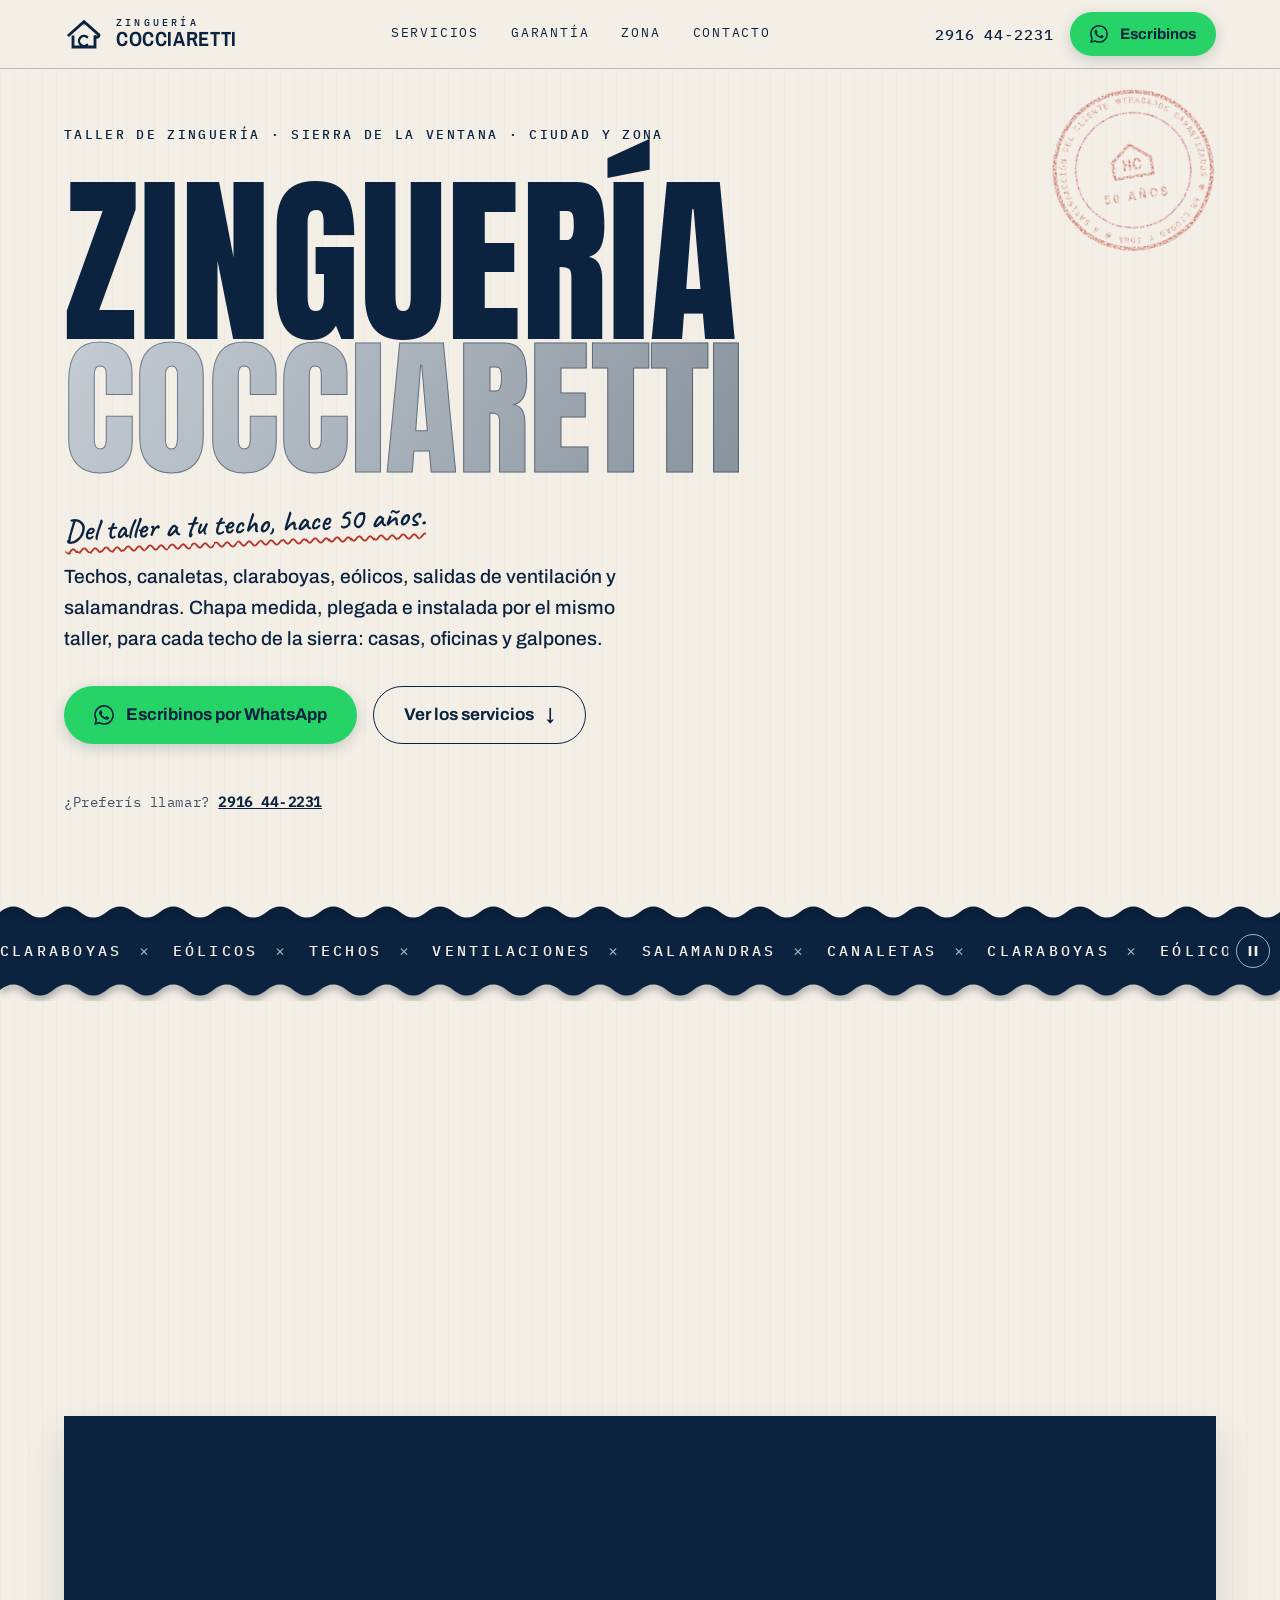
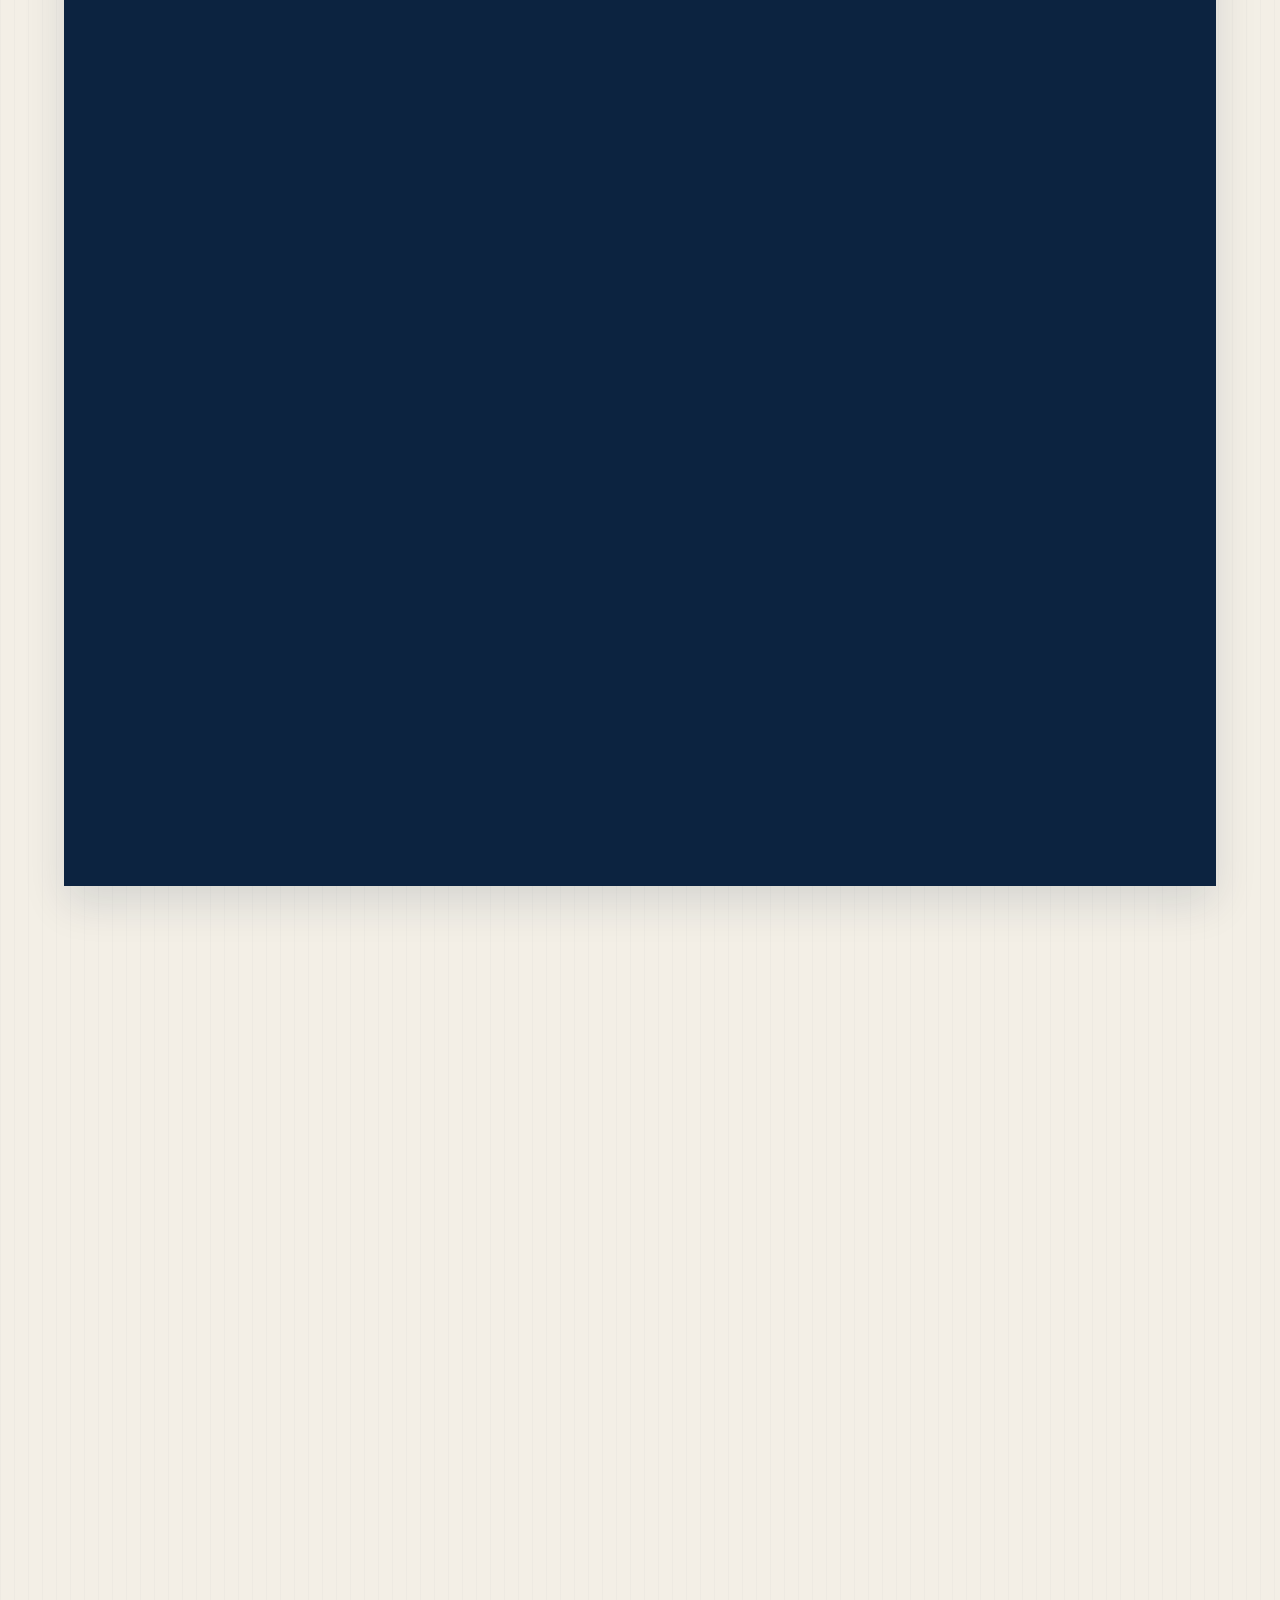
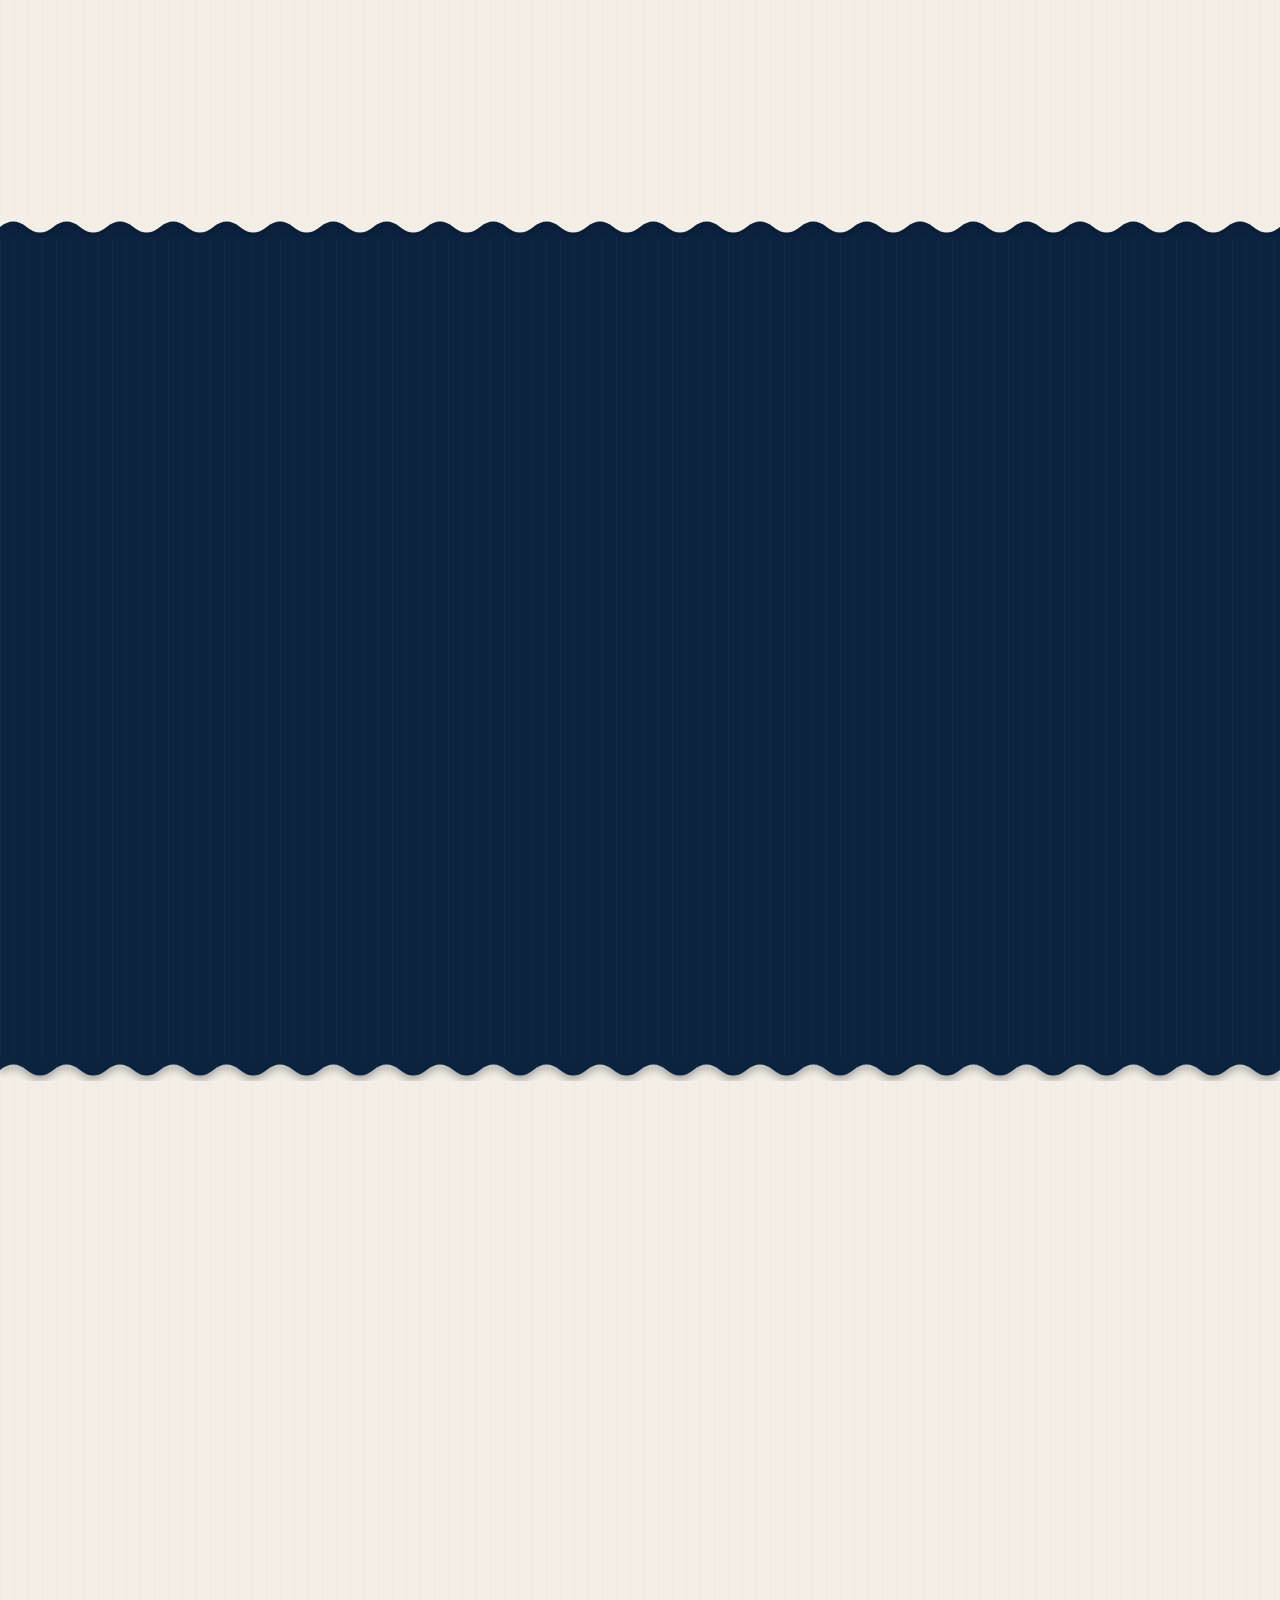
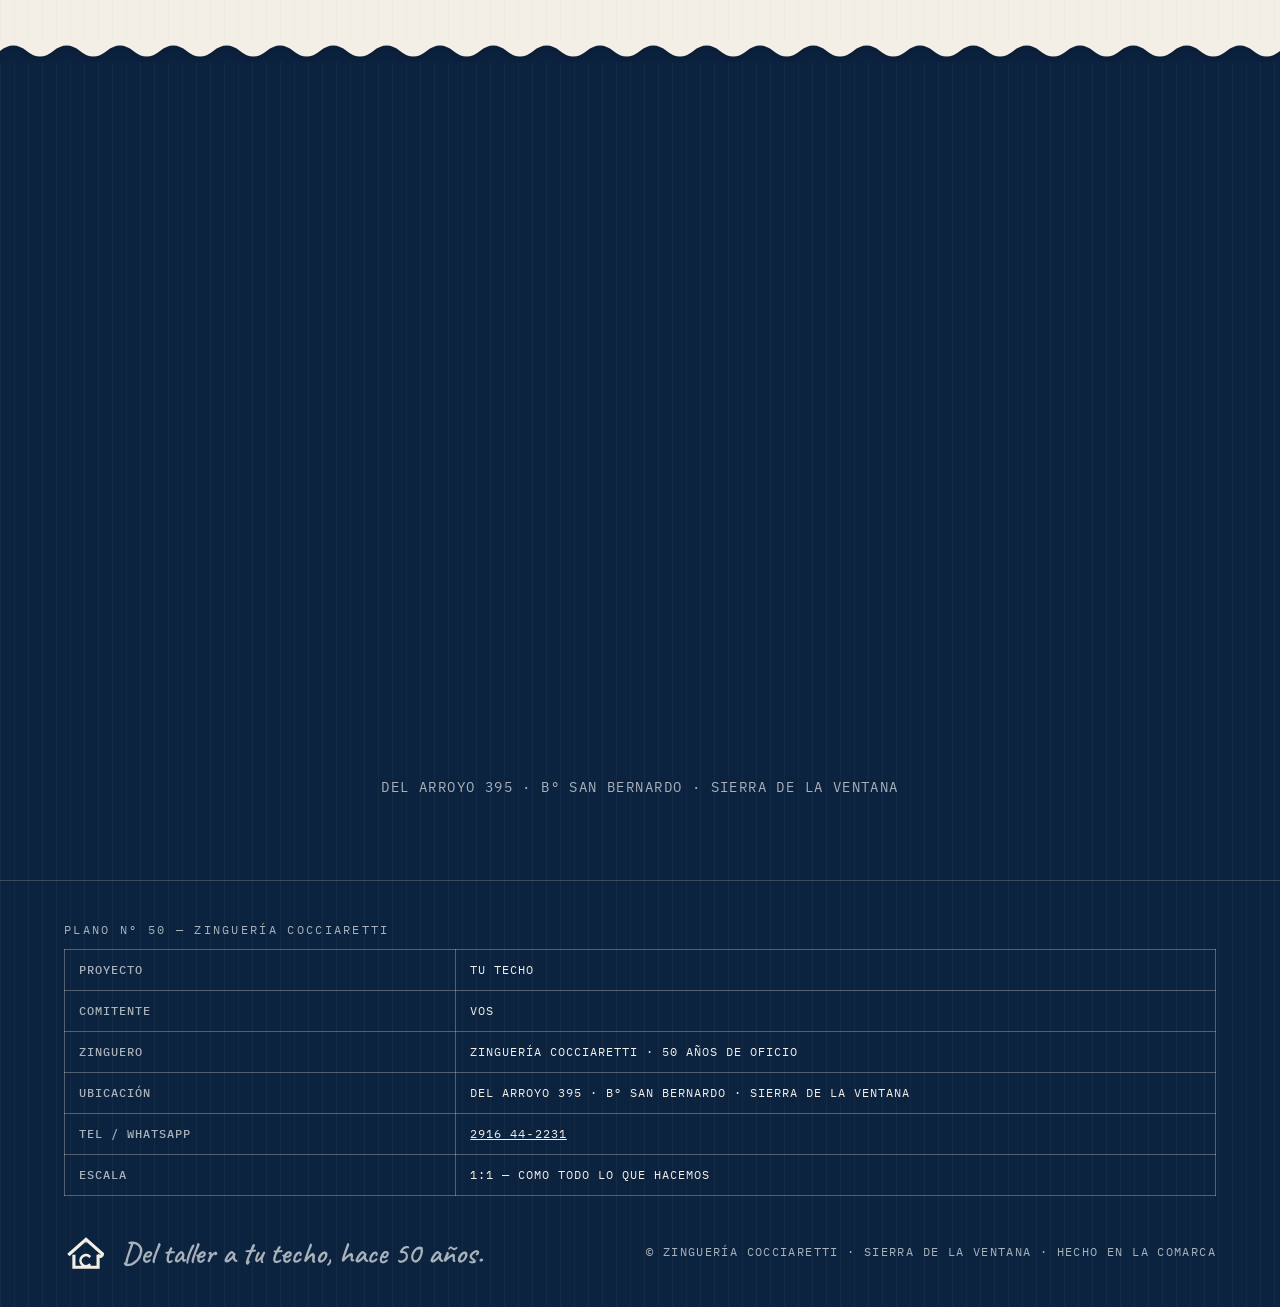
<file: index.html>
<!DOCTYPE html>
<html lang="es" class="no-js">
<head>
<meta charset="UTF-8">
<meta name="viewport" content="width=device-width, initial-scale=1">
<meta http-equiv="Content-Security-Policy" content="default-src 'none'; style-src 'self'; script-src 'self'; img-src 'self'; font-src 'self'; manifest-src 'self'; base-uri 'none'; form-action 'none'">
<title>Zinguería Cocciaretti — Techos y canaletas en Sierra de la Ventana</title>
<meta name="description" content="Zinguería en Sierra de la Ventana: techos, canaletas, claraboyas, eólicos y salamandras. 50 años de experiencia, trabajos garantizados. Tel. 2916 44-2231.">
<meta name="theme-color" content="#0C2340">
<meta property="og:title" content="Zinguería Cocciaretti — Sierra de la Ventana">
<meta property="og:description" content="Claraboyas, eólicos, techos, ventilaciones, salamandras y canaletas a medida. 50 años de experiencia. Trabajos garantizados en ciudad y zona.">
<meta property="og:type" content="website">
<meta property="og:locale" content="es_AR">
<meta property="og:url" content="https://www.cocciaretti.com/">
<meta property="og:image" content="https://www.cocciaretti.com/og.png">
<meta property="og:image:width" content="1200">
<meta property="og:image:height" content="630">
<link rel="canonical" href="https://www.cocciaretti.com/">
<link rel="icon" href="favicon.svg" type="image/svg+xml">
<link rel="icon" href="favicon-32.png" sizes="32x32" type="image/png">
<link rel="apple-touch-icon" href="apple-touch-icon.png">
<link rel="manifest" href="site.webmanifest">
<meta name="geo.region" content="AR-B">
<meta name="geo.placename" content="Sierra de la Ventana, Buenos Aires, Argentina">
<link rel="preload" href="fonts/anton-400.woff2" as="font" type="font/woff2" crossorigin>
<link rel="preload" href="fonts/archivo-400.woff2" as="font" type="font/woff2" crossorigin>
<link rel="stylesheet" href="css/styles.css">
<script type="application/ld+json">
{
  "@context": "https://schema.org",
  "@type": "HomeAndConstructionBusiness",
  "@id": "https://www.cocciaretti.com/#negocio",
  "name": "Zinguería Cocciaretti",
  "description": "Taller de zinguería en Sierra de la Ventana: claraboyas, eólicos, reparación y armado de techos, salidas de ventilación, salamandras y canaletas a medida y estándar. 50 años de experiencia. Trabajos garantizados en ciudad y zona.",
  "slogan": "Del taller a tu techo, hace 50 años.",
  "url": "https://www.cocciaretti.com/",
  "image": "https://www.cocciaretti.com/og.png",
  "telephone": "+54 9 2916 44-2231",
  "address": {
    "@type": "PostalAddress",
    "streetAddress": "Del Arroyo 395, Barrio San Bernardo",
    "addressLocality": "Sierra de la Ventana",
    "addressRegion": "Provincia de Buenos Aires",
    "addressCountry": "AR"
  },
  "areaServed": ["Sierra de la Ventana", "Villa Ventana", "Saldungaray", "Villa Arcadia", "Tornquist"],
  "knowsAbout": ["zinguería", "techos de chapa", "canaletas", "claraboyas", "extractores eólicos", "salamandras", "ventilaciones"],
  "hasOfferCatalog": {
    "@type": "OfferCatalog",
    "name": "Servicios de zinguería",
    "itemListElement": [
      { "@type": "Offer", "itemOffered": { "@type": "Service", "name": "Claraboyas", "description": "Claraboyas a medida, selladas contra el viento y la lluvia." } },
      { "@type": "Offer", "itemOffered": { "@type": "Service", "name": "Eólicos", "description": "Extractores eólicos que ventilan el techo sin consumo eléctrico." } },
      { "@type": "Offer", "itemOffered": { "@type": "Service", "name": "Reparación y armado de techos", "description": "Techos de chapa nuevos y reparación de goteras, chapas flojas y cumbreras." } },
      { "@type": "Offer", "itemOffered": { "@type": "Service", "name": "Salidas de ventilación", "description": "Conductos y sombreretes para cocina, baño y estufas." } },
      { "@type": "Offer", "itemOffered": { "@type": "Service", "name": "Salamandras", "description": "Salamandras con conducto y pasada de techo instaladas de forma segura." } },
      { "@type": "Offer", "itemOffered": { "@type": "Service", "name": "Canaletas a medida y estándar", "description": "Canaletas medidas en obra y plegadas en el taller: caídas, bajadas y desagües." } }
    ]
  }
}
</script>
</head>
<body class="papel">

<a class="salto" href="#principal">Saltar al contenido</a>

<!-- ======= Definiciones SVG compartidas ======= -->
<svg class="defs-svg" width="0" height="0" aria-hidden="true" focusable="false">
  <defs>
    <linearGradient id="gradZinc" x1="0" y1="0" x2="1" y2="1">
      <stop offset="0" stop-color="#F5F7F8"/>
      <stop offset="0.2" stop-color="#DCE1E6"/>
      <stop offset="0.52" stop-color="#A9B2BB"/>
      <stop offset="0.84" stop-color="#6E7881"/>
      <stop offset="1" stop-color="#8A939C"/>
    </linearGradient>

    <filter id="tinta" x="-8%" y="-8%" width="116%" height="116%">
      <feTurbulence type="fractalNoise" baseFrequency="0.5" numOctaves="2" seed="7" result="ruido"/>
      <feColorMatrix in="ruido" type="matrix" values="0 0 0 0 0  0 0 0 0 0  0 0 0 0 0  0 0 0 1.6 -0.45" result="alfa"/>
      <feComposite in="SourceGraphic" in2="alfa" operator="in"/>
    </filter>

    <!-- Costura corrugada entre secciones -->
    <path id="onda" d="M0 11 Q15 0 30 11 T60 11 T90 11 T120 11 T150 11 T180 11 T210 11 T240 11 T270 11 T300 11 T330 11 T360 11 T390 11 T420 11 T450 11 T480 11 T510 11 T540 11 T570 11 T600 11 T630 11 T660 11 T690 11 T720 11 T750 11 T780 11 T810 11 T840 11 T870 11 T900 11 T930 11 T960 11 T990 11 T1020 11 T1050 11 T1080 11 T1110 11 T1140 11 T1170 11 T1200 11 T1230 11 T1260 11 T1290 11 T1320 11 T1350 11 T1380 11 T1410 11 T1440 11 L1440 0 L0 0 Z"/>

    <!-- Marca: casa de chapa plegada, la C es un perfil de canaleta -->
    <symbol id="marca" viewBox="0 0 120 112">
      <path d="M15 60 L60 20 L105 60 a6.5 6.5 0 0 1 -10 5.5" fill="none" stroke="currentColor" stroke-width="8.5" stroke-linejoin="miter" stroke-linecap="square"/>
      <path d="M27 66 V96 H93 V66" fill="none" stroke="currentColor" stroke-width="8.5" stroke-linejoin="miter" stroke-linecap="square"/>
      <path d="M60 22 V31" fill="none" stroke="currentColor" stroke-width="2"/>
      <path d="M69 66 A15 15 0 1 0 69 90" fill="none" stroke="currentColor" stroke-width="7" stroke-linecap="square"/>
    </symbol>

    <!-- Monograma heredado HC (vive en el sello) -->
    <symbol id="marcaHC" viewBox="0 0 80 74">
      <path d="M8 38 L40 12 L72 38 V66 H8 Z" fill="none" stroke="currentColor" stroke-width="4.5" stroke-linejoin="miter"/>
      <text x="40" y="55" text-anchor="middle" font-family="'Archivo Narrow', sans-serif" font-weight="700" font-size="27" letter-spacing="1" fill="currentColor">HC</text>
    </symbol>

    <!-- Sello de garantía. El texto circular (textPath) se instancia inline
         en cada uso y no dentro del symbol: WebKit no resuelve bien las
         referencias de textPath desde el shadow DOM de <use>. -->
    <path id="rutaSello" d="M110 21 a89 89 0 1 1 -0.01 0" fill="none"/>
    <symbol id="selloBase" viewBox="0 0 220 220">
      <circle cx="110" cy="110" r="104" fill="none" stroke="currentColor" stroke-width="5"/>
      <circle cx="110" cy="110" r="76" fill="none" stroke="currentColor" stroke-width="2"/>
      <use href="#marcaHC" x="78" y="66" width="64" height="59"/>
      <text x="110" y="150" text-anchor="middle" font-family="'Archivo Narrow', sans-serif" font-weight="700" font-size="17" letter-spacing="4" fill="currentColor">50 AÑOS</text>
    </symbol>

    <!-- Glifo WhatsApp -->
    <symbol id="icoWa" viewBox="0 0 24 24">
      <path fill="currentColor" d="M17.472 14.382c-.297-.149-1.758-.867-2.03-.967-.273-.099-.471-.148-.67.15-.197.297-.767.966-.94 1.164-.173.199-.347.223-.644.075-.297-.15-1.255-.463-2.39-1.475-.883-.788-1.48-1.761-1.653-2.059-.173-.297-.018-.458.13-.606.134-.133.297-.347.446-.52.149-.174.198-.298.298-.497.099-.198.05-.371-.025-.52-.075-.149-.669-1.612-.916-2.207-.242-.579-.487-.5-.669-.51-.173-.008-.371-.01-.57-.01-.198 0-.52.074-.792.372-.272.297-1.04 1.016-1.04 2.479 0 1.462 1.065 2.875 1.213 3.074.149.198 2.096 3.2 5.077 4.487.709.306 1.262.489 1.694.625.712.227 1.36.195 1.871.118.571-.085 1.758-.719 2.006-1.413.248-.694.248-1.289.173-1.413-.074-.124-.272-.198-.57-.347m-5.421 7.403h-.004a9.87 9.87 0 0 1-5.031-1.378l-.361-.214-3.741.982.998-3.648-.235-.374a9.86 9.86 0 0 1-1.51-5.26c.001-5.45 4.436-9.884 9.888-9.884 2.64 0 5.122 1.03 6.988 2.898a9.825 9.825 0 0 1 2.893 6.994c-.003 5.45-4.437 9.884-9.885 9.884m8.413-18.297A11.815 11.815 0 0 0 12.05 0C5.495 0 .16 5.335.157 11.892c0 2.096.547 4.142 1.588 5.945L.057 24l6.305-1.654a11.882 11.882 0 0 0 5.683 1.448h.005c6.554 0 11.89-5.335 11.893-11.893a11.821 11.821 0 0 0-3.48-8.413"/>
    </symbol>

    <!-- Glifo teléfono -->
    <symbol id="icoTel" viewBox="0 0 24 24">
      <path fill="currentColor" d="M6.62 10.79c1.44 2.83 3.76 5.14 6.59 6.59l2.2-2.21c.27-.27.67-.36 1.02-.24 1.12.37 2.33.57 3.57.57.55 0 1 .45 1 1V20c0 .55-.45 1-1 1-9.39 0-17-7.61-17-17 0-.55.45-1 1-1h3.5c.55 0 1 .45 1 1 0 1.25.2 2.45.57 3.57.11.35.03.74-.25 1.02l-2.2 2.2z"/>
    </symbol>
  </defs>
</svg>

<!-- ======= Cabecera ======= -->
<header class="cabecera">
  <div class="contenedor cabecera__fila">
    <a class="marca-lockup" href="#inicio" aria-label="Zinguería Cocciaretti — volver al inicio">
      <svg class="marca-lockup__svg" viewBox="0 0 120 112" aria-hidden="true"><use href="#marca"/></svg>
      <span class="marca-lockup__texto">
        <span class="marca-lockup__arriba">Zinguería</span>
        <span class="marca-lockup__abajo">Cocciaretti</span>
      </span>
    </a>
    <nav class="cabecera__nav" aria-label="Secciones">
      <a href="#oficios">Servicios</a>
      <a href="#garantia">Garantía</a>
      <a href="#zona">Zona</a>
      <a href="#contacto">Contacto</a>
    </nav>
    <div class="cabecera__acciones">
      <a class="cabecera__tel" href="tel:+5492916442231">2916&nbsp;44&#8209;2231</a>
      <a class="btn btn--wa cabecera__wa" href="https://wa.me/5492916442231?text=Hola%20Cocciaretti%2C%20quiero%20pedir%20un%20presupuesto." target="_blank" rel="noopener">
        <svg width="18" height="18" aria-hidden="true"><use href="#icoWa"/></svg>
        Escribinos
      </a>
    </div>
  </div>
</header>

<main id="principal" tabindex="-1">

  <!-- ======= Héroe ======= -->
  <section id="inicio" class="heroe papel">
    <div class="contenedor">
      <p class="ceja heroe__ceja">Taller de zinguería · Sierra de la Ventana<span class="ceja__extra"> · Ciudad y zona</span></p>
      <h1 class="heroe__titulo">
        <span class="heroe__linea1">Zinguería</span>
        <span class="heroe__linea2 brillo">Cocciaretti</span>
      </h1>
      <p class="mano heroe__tagline"><span class="subrayado">Del taller a tu techo, hace 50 años.</span></p>
      <div class="heroe__cuerpo">
        <p class="heroe__sub">Techos, canaletas, claraboyas, eólicos, salidas de ventilación y salamandras. Chapa medida, plegada e instalada por el mismo taller, para cada techo de la sierra: casas, oficinas y galpones.</p>
        <div class="heroe__ctas">
          <a class="btn btn--wa" href="https://wa.me/5492916442231?text=Hola%20Cocciaretti%2C%20quiero%20pedir%20un%20presupuesto." target="_blank" rel="noopener">
            <svg width="20" height="20" aria-hidden="true"><use href="#icoWa"/></svg>
            Escribinos por WhatsApp
          </a>
          <a class="btn btn--fantasma" href="#oficios">Ver los servicios<span aria-hidden="true"> ↓</span></a>
        </div>
        <p class="heroe__tel-alt">¿Preferís llamar? <a href="tel:+5492916442231">2916&nbsp;44&#8209;2231</a></p>
      </div>
    </div>
    <div class="heroe__sello" aria-hidden="true">
      <svg viewBox="0 0 220 220" class="rojo-sello tinta">
        <use href="#selloBase"/>
        <text font-family="'IBM Plex Mono', monospace" font-weight="500" font-size="11" letter-spacing="1.15" fill="currentColor"><textPath href="#rutaSello">TRABAJOS GARANTIZADOS ✱ EN CIUDAD Y ZONA ✱ A SATISFACCIÓN DEL CLIENTE ✱</textPath></text>
      </svg>
    </div>
  </section>

  <svg class="costura costura--a-oscuro" viewBox="0 0 1440 22" preserveAspectRatio="none" aria-hidden="true" focusable="false"><use href="#onda" class="onda"/></svg>

  <!-- ======= Cinta de oficios ======= -->
  <div class="cinta" id="cinta">
    <div class="cinta__pista" aria-hidden="true">
      <ul class="cinta__grupo">
        <li>Claraboyas</li><li>Eólicos</li><li>Techos</li><li>Ventilaciones</li><li>Salamandras</li><li>Canaletas</li>
        <li>Claraboyas</li><li>Eólicos</li><li>Techos</li><li>Ventilaciones</li><li>Salamandras</li><li>Canaletas</li>
        <li>Claraboyas</li><li>Eólicos</li><li>Techos</li><li>Ventilaciones</li><li>Salamandras</li><li>Canaletas</li>
      </ul>
      <ul class="cinta__grupo cinta__grupo--copia">
        <li>Claraboyas</li><li>Eólicos</li><li>Techos</li><li>Ventilaciones</li><li>Salamandras</li><li>Canaletas</li>
        <li>Claraboyas</li><li>Eólicos</li><li>Techos</li><li>Ventilaciones</li><li>Salamandras</li><li>Canaletas</li>
        <li>Claraboyas</li><li>Eólicos</li><li>Techos</li><li>Ventilaciones</li><li>Salamandras</li><li>Canaletas</li>
      </ul>
    </div>
    <button class="cinta__pausa" type="button" id="pausaCinta" aria-pressed="false" aria-label="Pausar el movimiento de la cinta" hidden>
      <svg class="ico-pausa" width="10" height="12" viewBox="0 0 10 12" aria-hidden="true"><path d="M2 1v10M8 1v10" stroke="currentColor" stroke-width="2.6"/></svg>
      <svg class="ico-play" width="10" height="12" viewBox="0 0 10 12" aria-hidden="true"><path d="M1 1l8 5-8 5z" fill="currentColor"/></svg>
    </button>
  </div>

  <svg class="costura costura--a-papel" viewBox="0 0 1440 22" preserveAspectRatio="none" aria-hidden="true" focusable="false"><use href="#onda" class="onda"/></svg>

  <!-- ======= Los seis oficios ======= -->
  <section id="oficios" class="oficios papel">
    <div class="contenedor">
      <p class="ceja ceja--roja revelar">Órdenes de trabajo · Taller Cocciaretti</p>
      <h2 class="titulo revelar">Los seis oficios<br>de la chapa</h2>
      <p class="oficios__intro revelar">Todo se mide, se pliega y se instala desde nuestro taller de Sierra de la Ventana. Elegí el trabajo que necesitás y consultanos directo: te contestamos con un presupuesto estimado.</p>

      <div class="oficios__grilla">

        <article class="ot revelar">
          <p class="ot__num">OT-01</p>
          <svg class="ot__icono" viewBox="0 0 96 96" aria-hidden="true">
            <path class="trazo trazo--fino" d="M6 78 Q12 72 18 78 T30 78 T42 78 T54 78 T66 78 T78 78 T90 78"/>
            <path class="plano" d="M32 58 a16 16 0 0 1 32 0 Z"/>
            <rect class="trazo" x="28" y="58" width="40" height="13" fill="none"/>
            <path class="trazo trazo--fino guion" d="M48 34 V20 M28 40 L18 28 M68 40 L78 28"/>
          </svg>
          <h3 class="ot__nombre">Claraboyas</h3>
          <p class="ot__desc">Luz natural para tu casa o tu galpón, con cierres sellados contra el viento y la lluvia de la sierra.</p>
          <p class="ot__spec">A medida · Selladas en el taller</p>
          <a class="ot__cta" href="https://wa.me/5492916442231?text=Hola%2C%20quiero%20consultar%20por%20una%20claraboya." target="_blank" rel="noopener">Consultar<span aria-hidden="true"> →</span></a>
        </article>

        <article class="ot revelar">
          <p class="ot__num">OT-02</p>
          <svg class="ot__icono" viewBox="0 0 96 96" aria-hidden="true">
            <path class="trazo trazo--fino" d="M6 78 Q12 72 18 78 T30 78 T42 78 T54 78 T66 78 T78 78 T90 78"/>
            <circle class="plano" cx="48" cy="36" r="17"/>
            <path class="trazo trazo--fino" d="M48 36 Q56 24 48 19.5 M48 36 Q60 44 64.5 36 M48 36 Q40 48 48 52.5 M48 36 Q36 28 31.5 36"/>
            <circle class="dot" cx="48" cy="36" r="2.6"/>
            <path class="trazo" d="M43 54 v18 M53 54 v18"/>
            <path class="trazo trazo--fino guion" d="M70 13 a30 30 0 0 1 7 14"/>
          </svg>
          <h3 class="ot__nombre">Eólicos</h3>
          <p class="ot__desc">Extractores que giran con el viento serrano y ventilan tu techo sin gastar un peso de luz.</p>
          <p class="ot__spec">Sin consumo · Giran con el viento</p>
          <a class="ot__cta" href="https://wa.me/5492916442231?text=Hola%2C%20quiero%20consultar%20por%20un%20e%C3%B3lico." target="_blank" rel="noopener">Consultar<span aria-hidden="true"> →</span></a>
        </article>

        <article class="ot revelar">
          <p class="ot__num">OT-03</p>
          <svg class="ot__icono" viewBox="0 0 96 96" aria-hidden="true">
            <path class="plano" d="M42 39 L48 33 L54 39 L48 45 Z"/>
            <path class="trazo" d="M8 72 L48 36 L88 72"/>
            <path class="trazo trazo--fino" d="M24 58 H72 M15 66 H81"/>
            <path class="trazo trazo--fino" d="M6 80 Q12 74 18 80 T30 80 T42 80 T54 80 T66 80 T78 80 T90 80"/>
          </svg>
          <h3 class="ot__nombre">Reparación y armado de techos</h3>
          <p class="ot__desc">Techos de chapa nuevos y arreglos de goteras, chapas flojas y cumbreras castigadas por el viento.</p>
          <p class="ot__spec">Chapa galvanizada · Nuevos y arreglos</p>
          <a class="ot__cta" href="https://wa.me/5492916442231?text=Hola%2C%20necesito%20reparar%20o%20armar%20un%20techo." target="_blank" rel="noopener">Consultar<span aria-hidden="true"> →</span></a>
        </article>

        <article class="ot revelar">
          <p class="ot__num">OT-04</p>
          <svg class="ot__icono" viewBox="0 0 96 96" aria-hidden="true">
            <path class="trazo trazo--fino" d="M6 78 Q12 72 18 78 T30 78 T42 78 T54 78 T66 78 T78 78 T90 78"/>
            <path class="trazo" d="M42 72 V40 M54 72 V40"/>
            <path class="plano" d="M34 40 L48 26 L62 40 Z"/>
            <path class="trazo trazo--fino guion" d="M20 34 H30 M66 34 H76 M48 62 V48"/>
            <path class="trazo trazo--fino" d="M76 34 l-5 -3 M76 34 l-5 3 M20 34 l5 -3 M20 34 l5 3"/>
          </svg>
          <h3 class="ot__nombre">Salidas de ventilación</h3>
          <p class="ot__desc">Conductos y sombreretes para que la cocina, el baño y la estufa respiren como corresponde.</p>
          <p class="ot__spec">Conductos · Sombreretes</p>
          <a class="ot__cta" href="https://wa.me/5492916442231?text=Hola%2C%20quiero%20consultar%20por%20una%20salida%20de%20ventilaci%C3%B3n." target="_blank" rel="noopener">Consultar<span aria-hidden="true"> →</span></a>
        </article>

        <article class="ot revelar">
          <p class="ot__num">OT-05</p>
          <svg class="ot__icono" viewBox="0 0 96 96" aria-hidden="true">
            <path class="trazo trazo--fino" d="M6 84 Q12 78 18 84 T30 84 T42 84 T54 84 T66 84 T78 84 T90 84"/>
            <rect class="trazo" x="22" y="40" width="46" height="32" rx="3" fill="none"/>
            <rect class="plano" x="30" y="48" width="20" height="17"/>
            <path class="trazo trazo--fino" d="M40 62 c-3.5 -4 1.5 -5.5 0.5 -9.5 c3.5 2.5 4.5 7 1.5 9.5"/>
            <path class="trazo trazo--fino" d="M56 50 h7 M56 55 h7 M56 60 h7"/>
            <path class="trazo" d="M55 40 V16 M63 40 V16 M50 16 H68"/>
            <path class="trazo trazo--fino" d="M27 72 l-4 8 M63 72 l4 8"/>
          </svg>
          <h3 class="ot__nombre">Salamandras</h3>
          <p class="ot__desc">Salamandras con su conducto y la pasada de techo bien hecha, para que tiren bien y sin riesgo.</p>
          <p class="ot__spec">Conductos · Pasadas de techo</p>
          <a class="ot__cta" href="https://wa.me/5492916442231?text=Hola%2C%20quiero%20consultar%20por%20una%20salamandra." target="_blank" rel="noopener">Consultar<span aria-hidden="true"> →</span></a>
        </article>

        <article class="ot revelar">
          <p class="ot__num">OT-06</p>
          <svg class="ot__icono" viewBox="0 0 96 96" aria-hidden="true">
            <path class="trazo trazo--fino" d="M6 84 Q12 78 18 84 T30 84 T42 84 T54 84 T66 84 T78 84 T90 84"/>
            <path class="plano" d="M62 38 A21 21 0 1 0 62 80 L62 72 A13 13 0 1 1 62 46 Z"/>
            <path class="trazo trazo--fino" d="M62 38 l8 -3 M62 80 l8 3 M62 59 H80"/>
            <path class="trazo trazo--fino guion" d="M40 12 V32 M52 10 V26"/>
          </svg>
          <h3 class="ot__nombre">Canaletas a medida y estándar</h3>
          <p class="ot__desc">Las medimos en obra y las plegamos en el taller: caídas, bajadas y desagües sin goteras.</p>
          <p class="ot__spec">A medida y estándar · Chapa galvanizada</p>
          <a class="ot__cta" href="https://wa.me/5492916442231?text=Hola%2C%20quiero%20consultar%20por%20canaletas." target="_blank" rel="noopener">Consultar<span aria-hidden="true"> →</span></a>
        </article>

      </div>
    </div>
  </section>

  <!-- ======= 50 años ======= -->
  <section id="cincuenta" class="cincuenta papel">
    <div class="contenedor">
      <div class="cincuenta__grilla">
        <div class="cincuenta__numero revelar" aria-hidden="true">
          <span class="cincuenta__cifra chapa-texto" id="cifra50">50</span>
          <span class="cincuenta__palabra">Años</span>
          <span class="mano cincuenta__nota">¡y los que faltan!</span>
        </div>
        <div class="revelar">
          <p class="ceja ceja--roja">Medio siglo de oficio</p>
          <h2 class="cincuenta__quote">Hace 50 años que<br>el viento no entra.</h2>
          <blockquote class="cincuenta__cita">
            <p>«50 años de experiencia avalan la calidad y eficiencia en los trabajos.»</p>
          </blockquote>
          <p class="cincuenta__texto">Somos Zinguería Cocciaretti, un taller de Sierra de la Ventana con 50 años de oficio en la chapa. Acá se marca, se corta y se pliega cada pieza, para cada techo: casas, oficinas y galpones. Por eso todo sale a medida: de la cumbrera a la canaleta, del conducto a la claraboya.</p>
          <svg class="cota" viewBox="0 0 420 92" role="img" aria-label="Cota de plano: la medida de 'a medida' es 50 años">
            <path d="M12 30 H408" fill="none" stroke="#0C2340" stroke-width="1.5"/>
            <path d="M12 30 l9 -4 v8 Z M408 30 l-9 -4 v8 Z" fill="#0C2340"/>
            <path d="M12 18 V56 M408 18 V56" fill="none" stroke="#0C2340" stroke-width="1"/>
            <text x="210" y="20" text-anchor="middle" font-size="15" letter-spacing="2" fill="#B5372E" font-weight="500">50 AÑOS</text>
            <text x="210" y="80" text-anchor="middle" font-family="'Archivo Narrow', sans-serif" font-weight="700" font-size="34" letter-spacing="3" fill="#0C2340">A MEDIDA</text>
          </svg>
        </div>
      </div>

      <div class="regla revelar" aria-hidden="true">
        <svg viewBox="0 0 1200 118">
          <path d="M20 62 H1180" stroke="#0C2340" stroke-width="2.5" fill="none"/>
          <path d="M40 55 H1140" stroke="#0C2340" stroke-width="14" stroke-dasharray="1.6 20.4" fill="none"/>
          <path d="M40 49 H1160" stroke="#0C2340" stroke-width="26" stroke-dasharray="2.4 217.6" fill="none"/>
          <text x="40" y="98" text-anchor="middle" font-size="14" letter-spacing="1">0</text>
          <text x="260" y="98" text-anchor="middle" font-size="14" letter-spacing="1">10</text>
          <text x="480" y="98" text-anchor="middle" font-size="14" letter-spacing="1">20</text>
          <text x="700" y="98" text-anchor="middle" font-size="14" letter-spacing="1">30</text>
          <text x="920" y="98" text-anchor="middle" font-size="14" letter-spacing="1">40</text>
          <text x="1140" y="98" text-anchor="middle" font-size="14" letter-spacing="1">50</text>
          <text class="mano-svg" x="150" y="26" font-size="26" transform="rotate(-3 150 26)">el mismo taller</text>
          <text class="mano-svg" x="580" y="24" font-size="26" transform="rotate(-2 580 24)">el mismo oficio</text>
          <text class="mano-svg" x="990" y="26" font-size="26" transform="rotate(-3 990 26)">las mismas manos</text>
        </svg>
      </div>
    </div>
  </section>

  <svg class="costura costura--a-oscuro" viewBox="0 0 1440 22" preserveAspectRatio="none" aria-hidden="true" focusable="false"><use href="#onda" class="onda"/></svg>

  <!-- ======= Garantía ======= -->
  <section id="garantia" class="garantia oscuro">
    <div class="contenedor">
      <p class="ceja revelar">La palabra del taller</p>
      <h2 class="titulo revelar">Garantizado a sello</h2>

      <div class="garantia__boleta revelar" id="selloGarantia">
        <p class="boleta__linea boleta__linea--cabeza">Zinguería Cocciaretti · Del Arroyo 395 · Sierra de la Ventana</p>
        <p class="boleta__linea">Trabajo: <span class="boleta__valor">a medida</span></p>
        <p class="boleta__linea">Zona: <span class="boleta__valor">ciudad y alrededores</span></p>
        <p class="boleta__linea">Conforme: <span class="boleta__valor">el cliente</span></p>
        <div class="garantia__sello" aria-hidden="true">
          <svg viewBox="0 0 220 220" class="rojo-sello tinta sello-anim">
            <use href="#selloBase"/>
            <text font-family="'IBM Plex Mono', monospace" font-weight="500" font-size="11" letter-spacing="1.15" fill="currentColor"><textPath href="#rutaSello">TRABAJOS GARANTIZADOS ✱ EN CIUDAD Y ZONA ✱ A SATISFACCIÓN DEL CLIENTE ✱</textPath></text>
          </svg>
        </div>
      </div>

      <p class="garantia__texto revelar">Todos los trabajos, en ciudad y zona, quedan garantizados a satisfacción del cliente. Si algo no quedó bien, volvemos y lo dejamos bien. Así de simple, desde hace 50 años.</p>
      <a class="btn btn--wa revelar" href="https://wa.me/5492916442231?text=Hola%20Cocciaretti%2C%20quiero%20pedir%20un%20presupuesto." target="_blank" rel="noopener">
        <svg width="20" height="20" aria-hidden="true"><use href="#icoWa"/></svg>
        Consultar un trabajo
      </a>
    </div>
  </section>

  <svg class="costura costura--a-papel" viewBox="0 0 1440 22" preserveAspectRatio="none" aria-hidden="true" focusable="false"><use href="#onda" class="onda"/></svg>

  <!-- ======= Zona ======= -->
  <section id="zona" class="zona papel">
    <div class="contenedor">
      <div class="zona__grilla">
        <div class="zona__mapa revelar">
          <svg viewBox="0 0 960 430" role="img" aria-label="Mapa ilustrado de la Comarca de Sierra de la Ventana con las localidades donde trabaja el taller">
            <path fill="url(#gradZinc)" stroke="#0C2340" stroke-width="2.5" stroke-linejoin="miter" fill-rule="evenodd"
              d="M0 330 L60 290 L130 300 L200 250 L260 285 L330 230 L390 265 L470 205 L520 240 L590 150 L660 260 L720 240 L790 280 L850 265 L960 320 L960 345 L0 345 Z
                 M575 196 L595 183 L602 194 L582 207 Z"/>
            <path fill="none" stroke="#0C2340" stroke-width="1" opacity="0.5"
              d="M200 250 L228 300 M330 230 L352 292 M470 205 L497 288 M590 150 L568 250 M790 280 L806 320"/>
            <circle cx="588" cy="195" r="27" fill="none" stroke="#B5372E" stroke-width="1.8" stroke-dasharray="5 5"/>
            <text class="mano-svg" x="632" y="172" font-size="27" transform="rotate(-4 632 172)">la Ventana</text>

            <path fill="none" stroke="#0C2340" stroke-width="1.5" stroke-dasharray="2 7" d="M40 388 Q300 372 520 386 T940 380"/>

            <circle class="punto" cx="95" cy="386" r="5.5" fill="#B5372E"/>
            <text class="lbl-sec" x="95" y="416" text-anchor="middle" font-size="14" letter-spacing="1">TORNQUIST</text>

            <circle class="punto" cx="352" cy="380" r="5.5" fill="#B5372E"/>
            <text class="lbl-sec" x="352" y="410" text-anchor="middle" font-size="14" letter-spacing="1">VILLA VENTANA</text>

            <use href="#marca" x="540" y="322" width="34" height="32" color="#0C2340"/>
            <circle class="punto" cx="557" cy="384" r="5.5" fill="#B5372E"/>
            <circle cx="557" cy="384" r="11" fill="none" stroke="#B5372E" stroke-width="1.6" stroke-dasharray="3 4"/>
            <text class="lbl-sdlv" x="557" y="416" text-anchor="middle" font-size="14" letter-spacing="1" font-weight="700">SIERRA DE LA VENTANA</text>

            <circle class="punto" cx="790" cy="382" r="5.5" fill="#B5372E"/>
            <text class="lbl-sec" x="790" y="412" text-anchor="middle" font-size="14" letter-spacing="1">SALDUNGARAY</text>

            <circle class="punto" cx="878" cy="398" r="5.5" fill="#B5372E"/>
            <text class="lbl-sec" x="878" y="426" text-anchor="middle" font-size="14" letter-spacing="1">VILLA ARCADIA</text>
          </svg>
          <p class="mano zona__coda">…y toda la comarca.</p>
        </div>
        <div class="revelar">
          <p class="ceja ceja--roja">¿Llegamos hasta tu techo?</p>
          <h2 class="titulo">Ciudad y zona</h2>
          <p>Trabajamos en Sierra de la Ventana y en toda la comarca serrana. Si estás cerca, estamos cerca.</p>
          <ul class="zona__lista">
            <li>Sierra de la Ventana</li>
            <li>Villa Ventana</li>
            <li>Saldungaray</li>
            <li>Villa Arcadia</li>
            <li>Tornquist</li>
          </ul>
          <p class="zona__direccion">El taller: Del Arroyo 395 · B° San Bernardo · Sierra de la Ventana</p>
          <a class="zona__link" href="https://www.google.com/maps/search/?api=1&amp;query=Del+Arroyo+395%2C+Sierra+de+la+Ventana%2C+Buenos+Aires" target="_blank" rel="noopener">Cómo llegar al taller<span aria-hidden="true"> →</span></a>
        </div>
      </div>
    </div>
  </section>

  <svg class="costura costura--a-oscuro" viewBox="0 0 1440 22" preserveAspectRatio="none" aria-hidden="true" focusable="false"><use href="#onda" class="onda"/></svg>

  <!-- ======= Contacto ======= -->
  <section id="contacto" class="contacto oscuro">
    <div class="contenedor">
      <p class="ceja revelar">Presupuestos sin vueltas</p>
      <h2 class="titulo revelar">Mandanos una foto del problema</h2>
      <p class="contacto__sub revelar">Sacale una foto a la canaleta, al techo o a la estufa y mandánosla por WhatsApp. Te respondemos con un presupuesto estimado, sin compromiso.</p>

      <a class="contacto__tel chapa-texto revelar" href="tel:+5492916442231">2916&nbsp;44&#8209;2231</a>

      <div class="contacto__acciones revelar">
        <span class="contacto__garante">
          <span class="contacto__mini-sello" aria-hidden="true">
            <svg viewBox="0 0 220 220">
              <use href="#selloBase"/>
              <text font-family="'IBM Plex Mono', monospace" font-weight="500" font-size="11" letter-spacing="1.15" fill="currentColor"><textPath href="#rutaSello">TRABAJOS GARANTIZADOS ✱ EN CIUDAD Y ZONA ✱ A SATISFACCIÓN DEL CLIENTE ✱</textPath></text>
            </svg>
          </span>
          <a class="btn btn--wa" href="https://wa.me/5492916442231?text=Hola%20Cocciaretti%2C%20les%20mando%20una%20foto%20del%20problema." target="_blank" rel="noopener">
            <svg width="20" height="20" aria-hidden="true"><use href="#icoWa"/></svg>
            Escribinos por WhatsApp
          </a>
        </span>
        <a class="btn btn--fantasma-claro" href="tel:+5492916442231">
          <svg width="18" height="18" aria-hidden="true"><use href="#icoTel"/></svg>
          Llamar
        </a>
        <button class="btn btn--fantasma-claro" type="button" id="copiarDireccion" hidden>
          <span role="status">Copiar dirección</span>
        </button>
      </div>

      <p class="contacto__direccion">Del Arroyo 395 · B° San Bernardo · Sierra de la Ventana</p>
    </div>
  </section>

</main>

<!-- ======= Pie con cajetín ======= -->
<footer class="pie oscuro">
    <div class="contenedor">
      <table class="cajetin">
        <caption>Plano Nº 50 — Zinguería Cocciaretti</caption>
        <tbody>
          <tr><th scope="row">Proyecto</th><td>Tu techo</td></tr>
          <tr><th scope="row">Comitente</th><td>Vos</td></tr>
          <tr><th scope="row">Zinguero</th><td>Zinguería Cocciaretti · 50 años de oficio</td></tr>
          <tr><th scope="row">Ubicación</th><td>Del Arroyo 395 · B° San Bernardo · Sierra de la Ventana</td></tr>
          <tr><th scope="row">Tel / WhatsApp</th><td><a href="tel:+5492916442231">2916&nbsp;44&#8209;2231</a></td></tr>
          <tr><th scope="row">Escala</th><td>1:1 — como todo lo que hacemos</td></tr>
        </tbody>
      </table>
      <div class="pie__final">
        <div class="pie__marca">
          <svg viewBox="0 0 120 112" aria-hidden="true"><use href="#marca"/></svg>
          <p class="mano pie__tag">Del taller a tu techo, hace 50 años.</p>
        </div>
        <p class="pie__copy">© Zinguería Cocciaretti · Sierra de la Ventana · Hecho en la comarca</p>
      </div>
    </div>
  </footer>

<a class="fab" id="fab" href="https://wa.me/5492916442231?text=Hola%20Cocciaretti%2C%20quiero%20pedir%20un%20presupuesto." target="_blank" rel="noopener" aria-label="Escribinos por WhatsApp">
  <svg viewBox="0 0 24 24" aria-hidden="true"><use href="#icoWa"/></svg>
</a>

<script src="js/main.js" defer></script>
</body>
</html>
</file>
<file: css/styles.css>
/* ============================================================
   ZINGUERÍA COCCIARETTI — "La página está hecha de chapa"
   Sistema: tinta azul / papel de obra / zinc / sello rojo /
   verde reservado exclusivamente a conversión (WhatsApp).
   ============================================================ */

/* Tipografías autoalojadas (subset latin, descargadas de Google Fonts;
   licencias libres OFL/Apache). El sitio no depende de ningún tercero. */
@font-face {
  font-family: 'Anton';
  font-style: normal;
  font-weight: 400;
  font-display: swap;
  src: url('../fonts/anton-400.woff2') format('woff2');
  unicode-range: U+0000-00FF, U+0131, U+0152-0153, U+02BB-02BC, U+02C6, U+02DA, U+02DC, U+0304, U+0308, U+0329, U+2000-206F, U+20AC, U+2122, U+2191, U+2193, U+2212, U+2215, U+FEFF, U+FFFD;
}
@font-face {
  font-family: 'Archivo';
  font-style: normal;
  font-weight: 400;
  font-display: swap;
  src: url('../fonts/archivo-400.woff2') format('woff2');
  unicode-range: U+0000-00FF, U+0131, U+0152-0153, U+02BB-02BC, U+02C6, U+02DA, U+02DC, U+0304, U+0308, U+0329, U+2000-206F, U+20AC, U+2122, U+2191, U+2193, U+2212, U+2215, U+FEFF, U+FFFD;
}
@font-face {
  font-family: 'Archivo';
  font-style: normal;
  font-weight: 500;
  font-display: swap;
  src: url('../fonts/archivo-500.woff2') format('woff2');
  unicode-range: U+0000-00FF, U+0131, U+0152-0153, U+02BB-02BC, U+02C6, U+02DA, U+02DC, U+0304, U+0308, U+0329, U+2000-206F, U+20AC, U+2122, U+2191, U+2193, U+2212, U+2215, U+FEFF, U+FFFD;
}
@font-face {
  font-family: 'Archivo';
  font-style: normal;
  font-weight: 700;
  font-display: swap;
  src: url('../fonts/archivo-700.woff2') format('woff2');
  unicode-range: U+0000-00FF, U+0131, U+0152-0153, U+02BB-02BC, U+02C6, U+02DA, U+02DC, U+0304, U+0308, U+0329, U+2000-206F, U+20AC, U+2122, U+2191, U+2193, U+2212, U+2215, U+FEFF, U+FFFD;
}
@font-face {
  font-family: 'Archivo Narrow';
  font-style: normal;
  font-weight: 700;
  font-display: swap;
  src: url('../fonts/archivo-narrow-700.woff2') format('woff2');
  unicode-range: U+0000-00FF, U+0131, U+0152-0153, U+02BB-02BC, U+02C6, U+02DA, U+02DC, U+0304, U+0308, U+0329, U+2000-206F, U+20AC, U+2122, U+2191, U+2193, U+2212, U+2215, U+FEFF, U+FFFD;
}
@font-face {
  font-family: 'Caveat';
  font-style: normal;
  font-weight: 600;
  font-display: swap;
  src: url('../fonts/caveat-600.woff2') format('woff2');
  unicode-range: U+0000-00FF, U+0131, U+0152-0153, U+02BB-02BC, U+02C6, U+02DA, U+02DC, U+0304, U+0308, U+0329, U+2000-206F, U+20AC, U+2122, U+2191, U+2193, U+2212, U+2215, U+FEFF, U+FFFD;
}
@font-face {
  font-family: 'IBM Plex Mono';
  font-style: normal;
  font-weight: 400;
  font-display: swap;
  src: url('../fonts/ibm-plex-mono-400.woff2') format('woff2');
  unicode-range: U+0000-00FF, U+0131, U+0152-0153, U+02BB-02BC, U+02C6, U+02DA, U+02DC, U+0304, U+0308, U+0329, U+2000-206F, U+20AC, U+2122, U+2191, U+2193, U+2212, U+2215, U+FEFF, U+FFFD;
}
@font-face {
  font-family: 'IBM Plex Mono';
  font-style: normal;
  font-weight: 500;
  font-display: swap;
  src: url('../fonts/ibm-plex-mono-500.woff2') format('woff2');
  unicode-range: U+0000-00FF, U+0131, U+0152-0153, U+02BB-02BC, U+02C6, U+02DA, U+02DC, U+0304, U+0308, U+0329, U+2000-206F, U+20AC, U+2122, U+2191, U+2193, U+2212, U+2215, U+FEFF, U+FFFD;
}

/* Respaldo métrico para el display: mientras baja Anton, Arial Narrow
   ajustada reduce el salto de layout en el titular monumental. */
@font-face {
  font-family: "Anton-fallback";
  src: local("Arial Narrow"), local("Arial");
  size-adjust: 82%;
}

:root {
  /* Paleta */
  --azul: #0C2340;          /* Azul Chapa — tinta primaria */
  --azul-claro: #16345C;    /* variante para superficies sobre navy */
  --papel: #F3EFE6;         /* Papel de Obra */
  --papel-2: #ECE6D8;       /* Papel sombra (tarjetas, bandas) */
  --zinc-1: #DCE1E6;
  --zinc-2: #A9B2BB;
  --zinc-3: #6E7881;
  --rojo: #B5372E;          /* Rojo Sello — solo mundo sello/lápiz */
  --verde: #25D366;         /* Verde WhatsApp — solo conversión */
  --texto-2: #43506A;       /* secundario sobre papel */

  --grad-zinc: linear-gradient(135deg, #F5F7F8 0%, #DCE1E6 20%, #A9B2BB 52%, #6E7881 84%, #8A939C 100%);

  /* Tipografías */
  --f-display: "Anton", "Anton-fallback", "Arial Narrow", sans-serif;
  --f-body: "Archivo", "Helvetica Neue", Arial, sans-serif;
  --f-cond: "Archivo Narrow", "Arial Narrow", sans-serif;
  --f-mono: "IBM Plex Mono", "Courier New", monospace;
  --f-mano: "Caveat", "Segoe Script", cursive;

  /* Métricas */
  --ancho: 1220px;
  --margen: clamp(20px, 5vw, 64px);
  --alto-header: 68px;
}

/* ---------- Base ---------- */
*, *::before, *::after { box-sizing: border-box; }

html { scroll-behavior: smooth; overflow-x: hidden; }

body {
  margin: 0;
  font-family: var(--f-body);
  font-size: 1.0625rem;
  line-height: 1.6;
  color: var(--azul);
  background-color: var(--papel);
  -webkit-font-smoothing: antialiased;
  overflow-x: hidden;
}

img, svg { display: block; max-width: 100%; }

a { color: inherit; }

:focus-visible {
  outline: 3px solid var(--rojo);
  outline-offset: 3px;
  border-radius: 2px;
}

.fondo-oscuro :focus-visible,
.oscuro :focus-visible { outline-color: var(--papel); }

::selection { background: var(--azul); color: var(--papel); }

.salto {
  position: absolute;
  left: -999px;
  top: 0;
  background: var(--azul);
  color: var(--papel);
  padding: 12px 20px;
  z-index: 100;
  font-weight: 700;
}
.salto:focus { left: 12px; top: 12px; }

/* Textura de corrugado vertical, casi subliminal */
.papel {
  background-color: var(--papel);
  background-image: repeating-linear-gradient(90deg,
    rgba(12, 35, 64, 0.022) 0 1px, transparent 1px 14px);
}
.oscuro {
  background-color: var(--azul);
  color: var(--papel);
  background-image: repeating-linear-gradient(90deg,
    rgba(243, 239, 230, 0.03) 0 1px, transparent 1px 14px);
}

.contenedor {
  width: min(var(--ancho), 100% - 2 * var(--margen));
  margin-inline: auto;
}

section { position: relative; }
section[id] { scroll-margin-top: calc(var(--alto-header) + 8px); }

/* ---------- Voces tipográficas ---------- */
.ceja {
  font-family: var(--f-mono);
  font-size: 0.8125rem;
  font-weight: 500;
  letter-spacing: 0.18em;
  text-transform: uppercase;
  margin: 0 0 18px;
}
.ceja--roja { color: var(--rojo); }

.titulo {
  font-family: var(--f-display);
  font-weight: 400;
  text-transform: uppercase;
  letter-spacing: 0.01em;
  line-height: 0.95;
  font-size: clamp(2.3rem, 6vw, 4.4rem);
  margin: 0 0 24px;
}

.mano {
  font-family: var(--f-mano);
  font-weight: 600;
  font-size: clamp(1.45rem, 2.6vw, 1.9rem);
  line-height: 1.25;
}

/* Texto con relleno de chapa galvanizada.
   El color sólido es el respaldo: en navegadores sin background-clip:text
   (Opera Mini, Android viejos) el texto tiene que seguir siendo legible —
   sobre todo el teléfono gigante de contacto. */
.chapa-texto { color: var(--zinc-2); }
@supports ((-webkit-background-clip: text) or (background-clip: text)) {
  .chapa-texto {
    background-image: var(--grad-zinc);
    -webkit-background-clip: text;
    background-clip: text;
    color: transparent;
  }
}

/* ---------- Botones ---------- */
.btn {
  display: inline-flex;
  align-items: center;
  justify-content: center;
  gap: 12px;
  min-height: 58px;
  padding: 14px 30px;
  border-radius: 999px;
  border: 0;
  font-family: var(--f-body);
  font-size: 1.0625rem;
  font-weight: 700;
  text-decoration: none;
  cursor: pointer;
  transition: transform 0.2s ease, box-shadow 0.2s ease, background-color 0.2s ease;
}
.btn:hover { transform: translateY(-2px); }
.btn:active { transform: translateY(0); }

.btn--wa {
  background: var(--verde);
  color: var(--azul);
  box-shadow: 0 4px 14px rgba(12, 35, 64, 0.18);
}
.btn--wa:hover { box-shadow: 0 8px 22px rgba(12, 35, 64, 0.24); }

.btn--fantasma {
  background: transparent;
  color: var(--azul);
  border: 1.5px solid var(--azul);
}
.btn--fantasma-claro {
  background: transparent;
  color: var(--papel);
  border: 1.5px solid var(--zinc-2);
}
.btn svg { flex: none; }

/* ---------- Header ---------- */
.cabecera {
  position: sticky;
  top: 0;
  z-index: 50;
  background-color: var(--papel);
  border-bottom: 1px solid rgba(12, 35, 64, 0.25);
  transition: box-shadow 0.25s ease;
}
.cabecera.rodando { box-shadow: 0 6px 18px rgba(12, 35, 64, 0.12); }

.cabecera__fila {
  display: flex;
  align-items: center;
  justify-content: space-between;
  gap: 18px;
  min-height: var(--alto-header);
}

.marca-lockup {
  display: inline-flex;
  align-items: center;
  gap: 12px;
  text-decoration: none;
}
.marca-lockup__svg { width: 40px; height: auto; }
.marca-lockup__texto { display: flex; flex-direction: column; line-height: 1.05; }
.marca-lockup__arriba {
  font-family: var(--f-mono);
  font-size: 0.625rem;
  font-weight: 500;
  letter-spacing: 0.32em;
  text-transform: uppercase;
}
.marca-lockup__abajo {
  font-family: var(--f-cond);
  font-weight: 700;
  font-size: 1.28rem;
  letter-spacing: 0.03em;
  text-transform: uppercase;
}

.cabecera__nav { display: none; }

.cabecera__acciones {
  display: flex;
  align-items: center;
  gap: 16px;
}
.cabecera__tel {
  display: inline-flex;
  align-items: center;
  min-height: 44px;
  padding: 0 10px;
  margin-right: -10px;
  font-family: var(--f-mono);
  font-weight: 500;
  font-size: 0.95rem;
  letter-spacing: 0.06em;
  text-decoration: none;
  white-space: nowrap;
}
.cabecera__wa {
  display: none;
  min-height: 44px;
  padding: 8px 20px;
  font-size: 0.95rem;
}

@media (min-width: 900px) {
  .cabecera__nav {
    display: flex;
    gap: 28px;
  }
  .cabecera__nav a {
    font-family: var(--f-mono);
    font-size: 0.8rem;
    letter-spacing: 0.14em;
    text-transform: uppercase;
    text-decoration: none;
    padding: 6px 2px;
    border-bottom: 2px solid transparent;
  }
  .cabecera__nav a:hover { border-bottom-color: var(--rojo); }
  .cabecera__wa { display: inline-flex; }
}

/* ---------- Costuras corrugadas entre secciones ----------
   La franja lleva el color de la sección SIGUIENTE de fondo,
   y la onda pinta el color de la sección ANTERIOR encima:
   cada chapa se solapa sobre la que viene. */
.costura {
  display: block;
  width: 100%;
  height: 22px;
  margin: 0;
  pointer-events: none;
}
.costura .onda {
  fill: currentColor;
  filter: drop-shadow(0 4px 4px rgba(5, 15, 30, 0.35));
}
.costura--a-oscuro { background-color: var(--azul); color: var(--papel); }
.costura--a-papel { background-color: var(--papel); color: var(--azul); }

/* Utilidades del mundo sello */
.rojo-sello { color: var(--rojo); }
.tinta { filter: url(#tinta); }
.dot { fill: var(--azul); }

/* ---------- Héroe ---------- */
.heroe {
  min-height: calc(100vh - var(--alto-header));
  min-height: calc(100svh - var(--alto-header));
  display: flex;
  flex-direction: column;
  justify-content: center;
  padding: clamp(28px, 5vh, 64px) 0 clamp(40px, 7vh, 80px);
  position: relative;
}

.heroe__ceja { margin-bottom: clamp(24px, 4vh, 44px); }

.heroe__titulo {
  font-family: var(--f-display);
  font-weight: 400;
  text-transform: uppercase;
  margin: 0;
  line-height: 0.88;
  letter-spacing: 0.005em;
}
.heroe__linea1 {
  display: block;
  font-size: clamp(3.1rem, 15.2vw, 11.4rem);
}
.heroe__linea2 {
  display: block;
  font-size: clamp(2.55rem, 12.5vw, 9.4rem);
  position: relative;
}

/* Barrido de brillo único sobre el apellido de zinc.
   Gradiente más profundo que el de superficies: sobre papel claro,
   la chapa tiene que leerse; el filete de tinta la ancla. */
.brillo { color: var(--zinc-3); }
@supports ((-webkit-background-clip: text) or (background-clip: text)) {
  .brillo {
    background-image:
      linear-gradient(100deg, rgba(255,255,255,0) 30%, rgba(255,255,255,0.85) 50%, rgba(255,255,255,0) 70%),
      linear-gradient(120deg, #C4CBD2 0%, #A9B2BB 30%, #8C96A0 58%, #66707A 100%);
    background-size: 300% 100%, 100% 100%;
    background-position: -150% 0, 0 0;
    background-repeat: no-repeat;
    -webkit-background-clip: text;
    background-clip: text;
    color: transparent;
    -webkit-text-stroke: 1px rgba(12, 35, 64, 0.45);
  }
  .js .brillo { animation: brillo-barrido 1.6s ease-out 0.6s 1 forwards; }
}
@keyframes brillo-barrido {
  to { background-position: 250% 0, 0 0; }
}

.heroe__tagline {
  align-self: flex-end;
  transform: rotate(-2.5deg);
  margin: clamp(6px, 1.5vh, 14px) clamp(0px, 4vw, 60px) 6px 0;
  color: var(--azul);
  position: relative;
}
.heroe__tagline .subrayado {
  text-decoration-line: underline;
  text-decoration-style: wavy;
  text-decoration-color: var(--rojo);
  text-decoration-thickness: 2px;
  text-underline-offset: 7px;
}

.heroe__cuerpo {
  display: flex;
  flex-direction: column;
  gap: clamp(20px, 3.5vh, 34px);
  margin-top: clamp(20px, 4vh, 44px);
}
.heroe__sub {
  max-width: 54ch;
  margin: 0;
  font-size: clamp(1.06rem, 1.5vw, 1.22rem);
  font-weight: 500;
  line-height: 1.6;
}
.heroe__ctas {
  display: flex;
  flex-wrap: wrap;
  align-items: center;
  gap: 16px;
}
.heroe__tel-alt {
  font-family: var(--f-mono);
  font-size: 0.9rem;
  letter-spacing: 0.04em;
  color: var(--texto-2);
}
.heroe__tel-alt a { font-weight: 700; color: var(--azul); }

/* Sello 50 años flotando arriba a la derecha */
.heroe__sello {
  position: absolute;
  top: clamp(4px, 2vh, 30px);
  right: clamp(14px, 5vw, 70px);
  width: clamp(96px, 13vw, 170px);
  transform: rotate(-9deg);
  opacity: 0.92;
  pointer-events: none;
}

@media (max-width: 640px) {
  .heroe { justify-content: flex-start; padding-top: 84px; }
  .heroe__sello { top: -6px; width: 104px; }
  .heroe__ceja { margin-right: 108px; }
  /* El nombre llena el ancho: monumental también en el celular */
  .heroe__linea1 { font-size: clamp(3rem, 21vw, 5rem); }
  .heroe__linea2 { font-size: clamp(2.5rem, 17.3vw, 4.15rem); }
  .heroe__ctas { flex-direction: column; align-items: stretch; }
  .heroe__ctas .btn { width: 100%; }
  .ceja__extra { display: none; }
}

/* Pantallas apaisadas bajas (notebooks 720-800px): el CTA debe quedar
   arriba del fold, así que el bloque monumental se achica. */
@media (min-width: 700px) and (max-height: 830px) {
  .heroe { padding-top: 16px; }
  .heroe__linea1 { font-size: clamp(3rem, 11.2vw, 8.6rem); }
  .heroe__linea2 { font-size: clamp(2.5rem, 9.2vw, 7.1rem); }
  .heroe__cuerpo { gap: 16px; margin-top: 18px; }
  .heroe__sub { font-size: 1.05rem; }
}

/* ---------- Cinta marquee de oficios ---------- */
.cinta {
  overflow: hidden;
  background: var(--azul);
  color: var(--papel);
  border-block: 1px solid var(--azul);
  padding: 15px 0;
}
.cinta__pista {
  display: flex;
  width: max-content;
  gap: 0;
}
.js .cinta__pista { animation: cinta-scroll 30s linear infinite; }
.cinta:hover .cinta__pista { animation-play-state: paused; }
.cinta__grupo {
  display: flex;
  list-style: none;
  margin: 0;
  padding: 0;
  white-space: nowrap;
}
.cinta__grupo li {
  font-family: var(--f-mono);
  font-size: 0.92rem;
  font-weight: 500;
  letter-spacing: 0.22em;
  text-transform: uppercase;
  padding-right: 1.4em;
}
.cinta__grupo li::after {
  content: "✕";
  color: var(--zinc-2);
  padding-left: 1.4em;
  font-size: 0.8em;
}
@keyframes cinta-scroll {
  to { transform: translateX(-50%); }
}

/* Control de pausa de la cinta (WCAG 2.2.2) */
.cinta { position: relative; }
.cinta__pausa {
  position: absolute;
  top: 50%;
  right: 10px;
  transform: translateY(-50%);
  width: 34px;
  height: 34px;
  border-radius: 50%;
  border: 1px solid var(--zinc-2);
  background: var(--azul);
  box-shadow: 0 0 0 8px var(--azul);
  color: var(--papel);
  display: inline-flex;
  align-items: center;
  justify-content: center;
  cursor: pointer;
}
.cinta__pausa:hover { border-color: var(--papel); }
.cinta__pausa .ico-play { display: none; }
.cinta--quieta .cinta__pista { animation-play-state: paused; }
.cinta--quieta .cinta__pausa .ico-pausa { display: none; }
.cinta--quieta .cinta__pausa .ico-play { display: block; }

/* ---------- Sección Oficios (servicios) ---------- */
.oficios { padding: clamp(64px, 10vh, 120px) 0 clamp(72px, 11vh, 130px); }

.oficios__intro {
  max-width: 62ch;
  margin: 0 0 44px;
  font-size: 1.1rem;
}

.oficios__grilla {
  display: grid;
  grid-template-columns: 1fr;
  gap: 2px;
  background: var(--azul);
  border: 2px solid var(--azul);
  box-shadow: 0 18px 40px rgba(12, 35, 64, 0.12);
}
@media (min-width: 760px) {
  .oficios__grilla { grid-template-columns: 1fr 1fr; }
}

/* Tarjeta = orden de trabajo */
.ot {
  position: relative;
  background-color: var(--papel);
  background-image:
    repeating-linear-gradient(0deg, transparent 0 30px, rgba(12, 35, 64, 0.05) 30px 31px);
  padding: 26px 26px 24px 30px;
  display: flex;
  flex-direction: column;
  gap: 14px;
  overflow: hidden;
}

/* perforación de archivo */
.ot::before {
  content: "";
  position: absolute;
  top: 22px;
  left: 12px;
  width: 13px;
  height: 13px;
  border-radius: 50%;
  background: var(--papel-2);
  border: 1px solid rgba(12, 35, 64, 0.3);
  box-shadow: inset 0 1.5px 2.5px rgba(12, 35, 64, 0.28);
}

/* pliegue de luz al pasar el mouse */
.ot::after {
  content: "";
  position: absolute;
  inset: 0;
  background: linear-gradient(115deg, transparent 35%, rgba(255, 255, 255, 0.5) 50%, transparent 65%);
  transform: translateX(-120%);
  pointer-events: none;
}
@media (hover: hover) {
  .ot:hover::after { transition: transform 0.55s ease; transform: translateX(120%); }
}

.ot__num {
  position: absolute;
  top: 20px;
  right: 22px;
  font-family: var(--f-mono);
  font-size: 0.78rem;
  font-weight: 500;
  letter-spacing: 0.14em;
  color: var(--texto-2);
}

.ot__icono { width: 92px; height: 92px; margin-top: 6px; }
.ot__icono .trazo {
  fill: none;
  stroke: var(--azul);
  stroke-width: 2.6;
  stroke-linecap: square;
  stroke-linejoin: miter;
}
.ot__icono .trazo--fino { stroke-width: 1.6; }
.ot__icono .plano { fill: url(#gradZinc); stroke: var(--azul); stroke-width: 2.6; stroke-linejoin: miter; }
.ot__icono .guion { stroke-dasharray: 4 5; stroke-linecap: butt; }

.ot__nombre {
  font-family: var(--f-cond);
  font-weight: 700;
  font-size: 1.62rem;
  line-height: 1.1;
  text-transform: uppercase;
  letter-spacing: 0.015em;
  margin: 0;
}
.ot__desc {
  margin: 0;
  max-width: 46ch;
  color: var(--azul);
}
.ot__spec {
  font-family: var(--f-mono);
  font-size: 0.75rem;
  font-weight: 500;
  letter-spacing: 0.16em;
  text-transform: uppercase;
  color: var(--texto-2);
  margin: 0;
}
.ot__cta {
  margin-top: auto;
  align-self: flex-start;
  display: inline-flex;
  align-items: center;
  gap: 10px;
  min-height: 48px;
  padding: 10px 22px;
  border-radius: 999px;
  background: var(--verde);
  color: var(--azul);
  font-weight: 700;
  font-size: 0.98rem;
  text-decoration: none;
  transition: transform 0.2s ease, box-shadow 0.2s ease;
}
.ot__cta:hover { transform: translateY(-2px); box-shadow: 0 6px 16px rgba(12, 35, 64, 0.2); }

/* ---------- 50 años ---------- */
.cincuenta { padding: clamp(64px, 10vh, 130px) 0; overflow: hidden; }

.cincuenta__grilla {
  display: grid;
  gap: clamp(36px, 5vw, 72px);
  align-items: center;
}
@media (min-width: 920px) {
  .cincuenta__grilla { grid-template-columns: 1.05fr 1fr; }
}

.cincuenta__numero {
  position: relative;
  line-height: 0.82;
}
.cincuenta__cifra {
  font-family: var(--f-display);
  font-size: clamp(11rem, 26vw, 21rem);
  letter-spacing: -0.01em;
  -webkit-text-stroke: 2.5px var(--azul);
  font-variant-numeric: tabular-nums;
}
.cincuenta__palabra {
  display: block;
  font-family: var(--f-display);
  font-size: clamp(2rem, 4.6vw, 3.6rem);
  letter-spacing: 0.34em;
  text-transform: uppercase;
  margin-top: 10px;
}
.cincuenta__nota {
  position: absolute;
  right: 6%;
  bottom: 18%;
  transform: rotate(-4deg);
  color: var(--rojo);
}

.cincuenta__quote {
  font-family: var(--f-display);
  text-transform: uppercase;
  font-size: clamp(1.7rem, 3.4vw, 2.7rem);
  line-height: 1.04;
  margin: 0 0 22px;
}
.cincuenta__cita {
  border-left: 3px solid var(--rojo);
  margin: 0 0 22px;
  padding: 4px 0 4px 20px;
  font-style: italic;
  color: var(--texto-2);
}
.cincuenta__cita p { margin: 0; }
.cincuenta__texto { margin: 0 0 30px; max-width: 56ch; }

/* Cota: A MEDIDA = 50 AÑOS */
.cota { max-width: 420px; }
.cota text { font-family: var(--f-mono); }

/* Regla de plegadora (decorativa: en pantallas chicas se esconde,
   a ese ancho las marcas quedan ilegibles) */
.regla { margin-top: clamp(48px, 8vh, 84px); }
@media (max-width: 700px) {
  .regla { display: none; }
}
.regla svg { width: 100%; height: auto; }
.regla text { font-family: var(--f-mono); fill: var(--azul); }
.regla .mano-svg { font-family: var(--f-mano); font-weight: 600; fill: var(--rojo); }

/* ---------- Garantía ---------- */
.garantia {
  padding: clamp(72px, 11vh, 140px) 0;
  text-align: center;
}
/* La boleta del taller sobre la que se estampa el sello */
.garantia__boleta {
  position: relative;
  width: min(560px, 100%);
  margin: 18px auto 54px;
  background: var(--papel);
  color: var(--azul);
  padding: 26px 28px 34px;
  transform: rotate(-1.2deg);
  box-shadow: 0 26px 60px rgba(3, 10, 22, 0.5);
  text-align: left;
}
.boleta__linea {
  font-family: var(--f-mono);
  font-size: 0.8rem;
  letter-spacing: 0.08em;
  text-transform: uppercase;
  border-bottom: 1px solid rgba(12, 35, 64, 0.28);
  padding: 10px 2px;
  margin: 0;
  color: var(--texto-2);
}
.boleta__linea--cabeza {
  font-weight: 500;
  color: var(--azul);
  border-bottom-width: 2px;
  border-bottom-color: rgba(12, 35, 64, 0.5);
}
.boleta__valor { color: var(--azul); font-weight: 500; }

.garantia__sello {
  position: absolute;
  right: -26px;
  bottom: -44px;
  width: clamp(180px, 26vw, 240px);
  mix-blend-mode: multiply;
}
@media (max-width: 640px) {
  /* El sello queda sobre el papel de la boleta: sobre el azul pierde
     legibilidad, y sin asomarse fuera del viewport. */
  .garantia__sello { right: -6px; bottom: -16px; width: 156px; }
}
.js .garantia__boleta .sello-anim {
  transform: scale(1.3) rotate(0deg);
  opacity: 0;
  transform-origin: 50% 50%;
}
.js .garantia__boleta.estampado .sello-anim {
  transform: scale(1) rotate(-6deg);
  opacity: 1;
  transition: transform 0.28s cubic-bezier(0.2, 1.4, 0.4, 1), opacity 0.18s ease-out;
}
.sello-anim { transform: rotate(-6deg); }
.garantia__texto {
  max-width: 56ch;
  margin: 0 auto 34px;
  font-size: clamp(1.1rem, 1.7vw, 1.3rem);
  color: var(--papel);
}
.garantia .titulo { color: var(--papel); }

/* ---------- Zona ---------- */
.zona { padding: clamp(64px, 10vh, 130px) 0; }
.zona__grilla { display: grid; gap: clamp(32px, 4vw, 64px); }
@media (min-width: 980px) {
  .zona__grilla { grid-template-columns: 1.35fr 1fr; align-items: center; }
}
.zona__mapa svg { width: 100%; height: auto; }
.zona__coda {
  text-align: right;
  color: var(--rojo);
  margin: 6px 12px 0 0;
  transform: rotate(-2deg);
}

/* En pantallas chicas el SVG del mapa se achica demasiado para que
   entren todas las etiquetas: quedan los puntos + la etiqueta principal
   (la lista de localidades está al lado, en HTML). */
@media (max-width: 700px) {
  .zona__mapa .lbl-sec { display: none; }
  .zona__mapa .lbl-sdlv { font-size: 30px; }
  .zona__mapa .mano-svg { font-size: 40px; }
  .zona__mapa .punto { r: 9px; }
}
.zona__mapa text { font-family: var(--f-mono); font-weight: 500; fill: var(--azul); }
.zona__mapa .mano-svg { font-family: var(--f-mano); font-weight: 600; fill: var(--rojo); }
.zona__lista {
  list-style: none;
  padding: 0;
  margin: 0 0 26px;
  display: flex;
  flex-wrap: wrap;
  gap: 10px 18px;
}
.zona__lista li {
  font-family: var(--f-mono);
  font-size: 0.85rem;
  letter-spacing: 0.1em;
  text-transform: uppercase;
  display: flex;
  align-items: center;
  gap: 8px;
}
.zona__lista li::before {
  content: "";
  width: 9px;
  height: 9px;
  border-radius: 50%;
  background: var(--rojo);
}
.zona__direccion {
  font-family: var(--f-mono);
  font-size: 0.9rem;
  letter-spacing: 0.06em;
  margin: 0 0 26px;
  color: var(--texto-2);
}
.zona__link {
  font-weight: 700;
  color: var(--rojo);
  text-decoration-thickness: 2px;
  text-underline-offset: 4px;
}

/* ---------- Contacto ---------- */
.contacto {
  padding: clamp(72px, 11vh, 140px) 0 clamp(56px, 9vh, 110px);
  text-align: center;
}
.contacto .titulo { color: var(--papel); max-width: 17ch; margin-inline: auto; }
.contacto__sub {
  max-width: 46ch;
  margin: 0 auto 40px;
  font-size: clamp(1.05rem, 1.6vw, 1.25rem);
  color: var(--zinc-1);
}
.contacto__tel {
  display: inline-block;
  font-family: var(--f-display);
  font-size: clamp(3rem, 11vw, 8.4rem);
  line-height: 1;
  text-decoration: none;
  letter-spacing: 0.02em;
  margin-bottom: 44px;
  font-variant-numeric: tabular-nums;
}
.contacto__acciones {
  display: flex;
  flex-wrap: wrap;
  justify-content: center;
  align-items: center;
  gap: 16px;
  margin-bottom: 30px;
}
.contacto__garante {
  display: inline-flex;
  align-items: center;
  gap: 14px;
}
.contacto__mini-sello { width: 74px; flex: none; transform: rotate(-8deg); color: var(--papel); opacity: 0.9; }
.contacto__direccion {
  font-family: var(--f-mono);
  font-size: 0.88rem;
  letter-spacing: 0.1em;
  text-transform: uppercase;
  color: var(--zinc-2);
  margin: 0;
}
@media (max-width: 640px) {
  .contacto__acciones { flex-direction: column; align-items: stretch; }
  .contacto__acciones .btn { width: 100%; }
  .contacto__garante {
    width: 100%;
    flex-direction: column;
    gap: 18px;
  }
  .contacto__garante .btn { width: 100%; }
}

/* ---------- Footer con cajetín ---------- */
.pie { padding: 40px 0 34px; border-top: 1px solid rgba(243, 239, 230, 0.2); }
@media (max-width: 640px) {
  /* Aire extra para que el FAB flotante no tape el cierre */
  .pie { padding-bottom: 104px; }
}
.cajetin {
  width: 100%;
  border-collapse: collapse;
  font-family: var(--f-mono);
  font-size: 0.78rem;
  letter-spacing: 0.08em;
  text-transform: uppercase;
  margin-bottom: 36px;
}
.cajetin caption {
  text-align: left;
  font-family: var(--f-mono);
  font-size: 0.72rem;
  letter-spacing: 0.2em;
  color: var(--zinc-2);
  padding-bottom: 10px;
}
.cajetin th, .cajetin td {
  border: 1px solid rgba(243, 239, 230, 0.3);
  padding: 10px 14px;
  text-align: left;
  font-weight: 400;
  color: var(--papel);
}
.cajetin th { color: var(--zinc-2); font-weight: 500; width: 34%; }
.cajetin a { color: var(--papel); }

.pie__final {
  display: flex;
  flex-wrap: wrap;
  align-items: center;
  justify-content: space-between;
  gap: 20px;
}
.pie__marca { display: flex; align-items: center; gap: 14px; }
.pie__marca svg { width: 44px; }
.pie__tag { color: var(--zinc-2); margin: 0; }
.pie__copy {
  font-family: var(--f-mono);
  font-size: 0.72rem;
  letter-spacing: 0.12em;
  text-transform: uppercase;
  color: var(--zinc-2);
  margin: 0;
}

/* ---------- FAB WhatsApp ----------
   Sin JS el botón queda visible desde el inicio; el estado oculto
   solo existe bajo .js (y visibility lo saca del orden de tabulación). */
.fab {
  position: fixed;
  right: 18px;
  bottom: 18px;
  z-index: 60;
  width: 62px;
  height: 62px;
  border-radius: 50%;
  background: var(--verde);
  display: flex;
  align-items: center;
  justify-content: center;
  box-shadow: 0 8px 24px rgba(12, 35, 64, 0.35);
  transition: opacity 0.3s ease, transform 0.3s ease, visibility 0s linear 0.3s;
}
.js .fab {
  opacity: 0;
  transform: translateY(16px) scale(0.9);
  pointer-events: none;
  visibility: hidden;
}
.js .fab.visible {
  opacity: 1;
  transform: none;
  pointer-events: auto;
  visibility: visible;
  transition-delay: 0s;
}
.fab:hover { transform: translateY(-3px); }
.fab:focus-visible {
  outline: 3px solid var(--papel);
  outline-offset: 3px;
  box-shadow: 0 0 0 3px var(--azul), 0 8px 24px rgba(12, 35, 64, 0.35);
}
.fab svg { width: 30px; height: 30px; color: var(--azul); }

.defs-svg { position: absolute; }

/* ---------- Página de error (OT-404) ---------- */
.error {
  min-height: 100svh;
  justify-content: center;
  text-align: center;
}
.error__titulo { margin-bottom: 18px; }
.error__codigo { font-size: clamp(5rem, 22vw, 13rem); }
.error__mano {
  color: var(--rojo);
  transform: rotate(-2deg);
  margin: 0 0 14px;
}
.error__texto { max-width: 44ch; margin: 0 auto 34px; }
.error__ctas { justify-content: center; }
.error__tel { margin-top: 26px; }

/* ---------- Impresión ----------
   El público 60+ imprime la página para guardar el teléfono: sin esto,
   las secciones azules salen con texto crema casi invisible y el
   teléfono gigante (texto transparente con gradiente) sale EN BLANCO. */
@media print {
  body, .papel, .oscuro {
    background: #fff !important;
    background-image: none !important;
    color: #000 !important;
  }
  .oscuro *, .cajetin th, .cajetin td, .contacto__sub, .garantia__texto,
  .contacto__direccion, .pie__tag, .pie__copy { color: #000 !important; }
  .cajetin th, .cajetin td { border-color: #000; }
  .chapa-texto, .brillo {
    background: none !important;
    -webkit-background-clip: initial !important;
    background-clip: initial !important;
    color: #000 !important;
    -webkit-text-stroke: 0 !important;
  }
  .fab, .cinta, .costura, .cinta__pausa, .btn, .ot__cta, .salto,
  .heroe__sello, .garantia__sello, .cabecera__wa { display: none !important; }
  .ot { box-shadow: none; }
  a { color: #000 !important; text-decoration: none; }
}

/* ---------- Revelado al scroll ---------- */
.js .revelar {
  opacity: 0;
  transform: translateY(20px);
  transition: opacity 0.65s ease, transform 0.65s ease;
}
.js .revelar.visto { opacity: 1; transform: none; }

/* ---------- Reduced motion ---------- */
@media (prefers-reduced-motion: reduce) {
  html { scroll-behavior: auto; }
  .js .brillo { animation: none; background-position: 250% 0, 0 0; }
  .js .cinta__pista { animation: none; flex-wrap: wrap; width: auto; }
  .cinta__grupo { flex-wrap: wrap; white-space: normal; }
  .cinta__grupo--copia { display: none; }
  .js .revelar { opacity: 1; transform: none; transition: none; }
  .js .garantia__boleta .sello-anim { transform: scale(1) rotate(-6deg); opacity: 1; transition: none; }
  .ot::after { display: none; }
  .btn, .ot__cta, .fab { transition: none; }
  .js .fab { opacity: 1; transform: none; pointer-events: auto; visibility: visible; }
  .cinta__pausa { display: none; }
}
</file>
